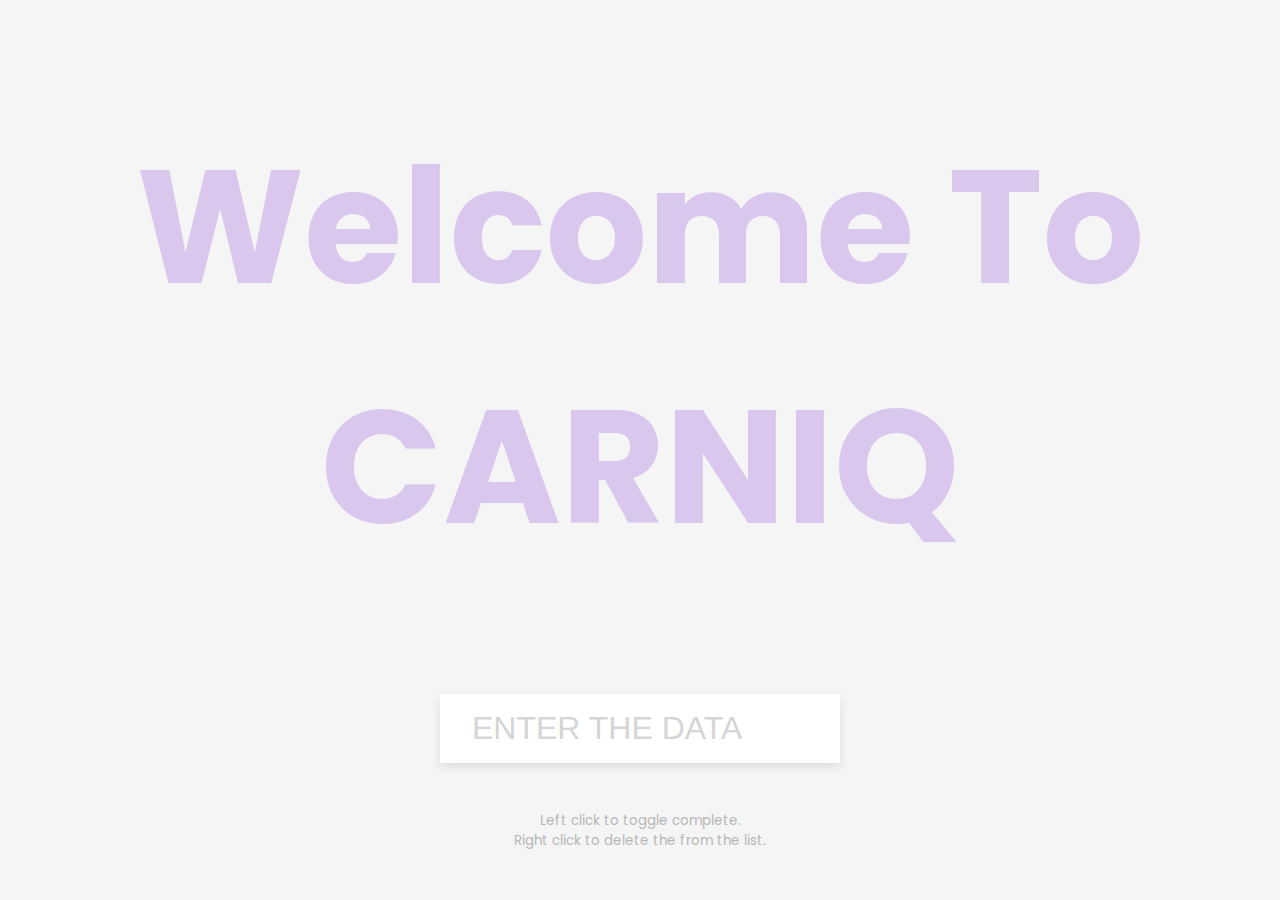
<file: CARNIQ-taskApp/index.html>
<!DOCTYPE html>
<html lang="en">
    <head>
        <meta charset="UTF-8" />
        <meta name="viewport" content="width=device-width, initial-scale=1.0" />
        <title>CARNIQ</title>                     <!-- App name  -->
        <link rel="stylesheet" href="style.css" />
        <script src="script.js" defer></script>
    </head>
    <body>
        <h1>Welcome To CARNIQ</h1>                  <!--Header -->
        <form id="form">
            <input
                type="text"
                id="input"
                class="input"
                placeholder="ENTER THE DATA"               
                autocomplete="off"
            />                                          <!-- Input area created -->
            <ul class="todos" id="todos"></ul>
        </form>
        <small
            >Left click to toggle complete. <br />Right click to delete the
            from the list.</small
        >
    </body>
</html>
</file>
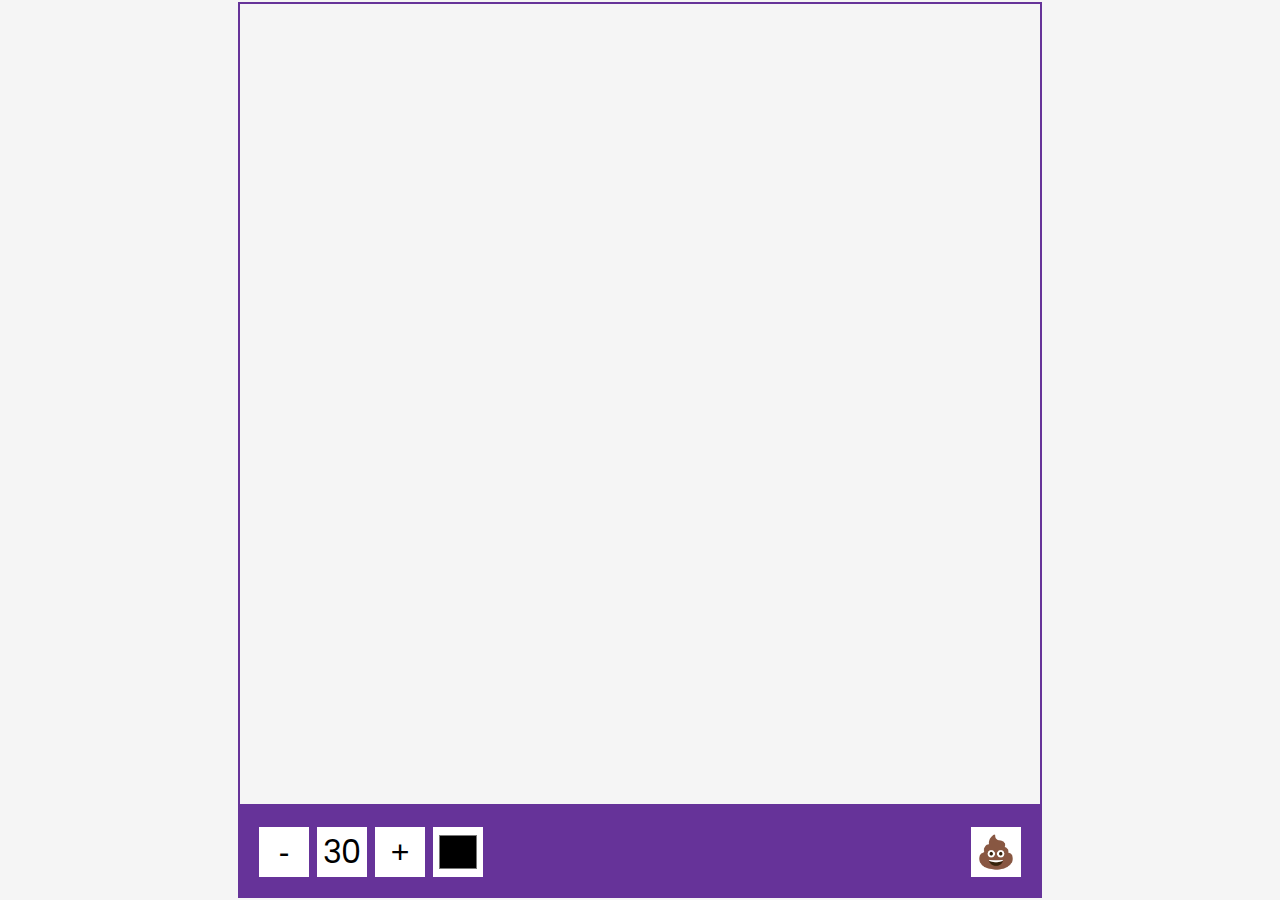
<file: drawing-app/index.html>
<!DOCTYPE html>
<html lang="en">
    <head>
        <meta charset="UTF-8" />
        <meta name="viewport" content="width=device-width, initial-scale=1.0" />
        <title>Drawing App</title>             <!--title  -->
        <link rel="stylesheet" href="style.css" />
        <script src="script.js" defer></script>            <!--Integrating js file  -->
    </head>
    <body>
        <canvas id="canvas" width="800" height="800"></canvas>            <!--canva size-->
        <div class="toolbox">
            <button id="decrease">-</button>
            <span id="size">30</span>
            <button id="increase">+</button>
            <input type="color" id="color" />                      <!-- inputs defined -->
            <button id="clear">💩</button>
        </div>
    </body>
</html>
</file>
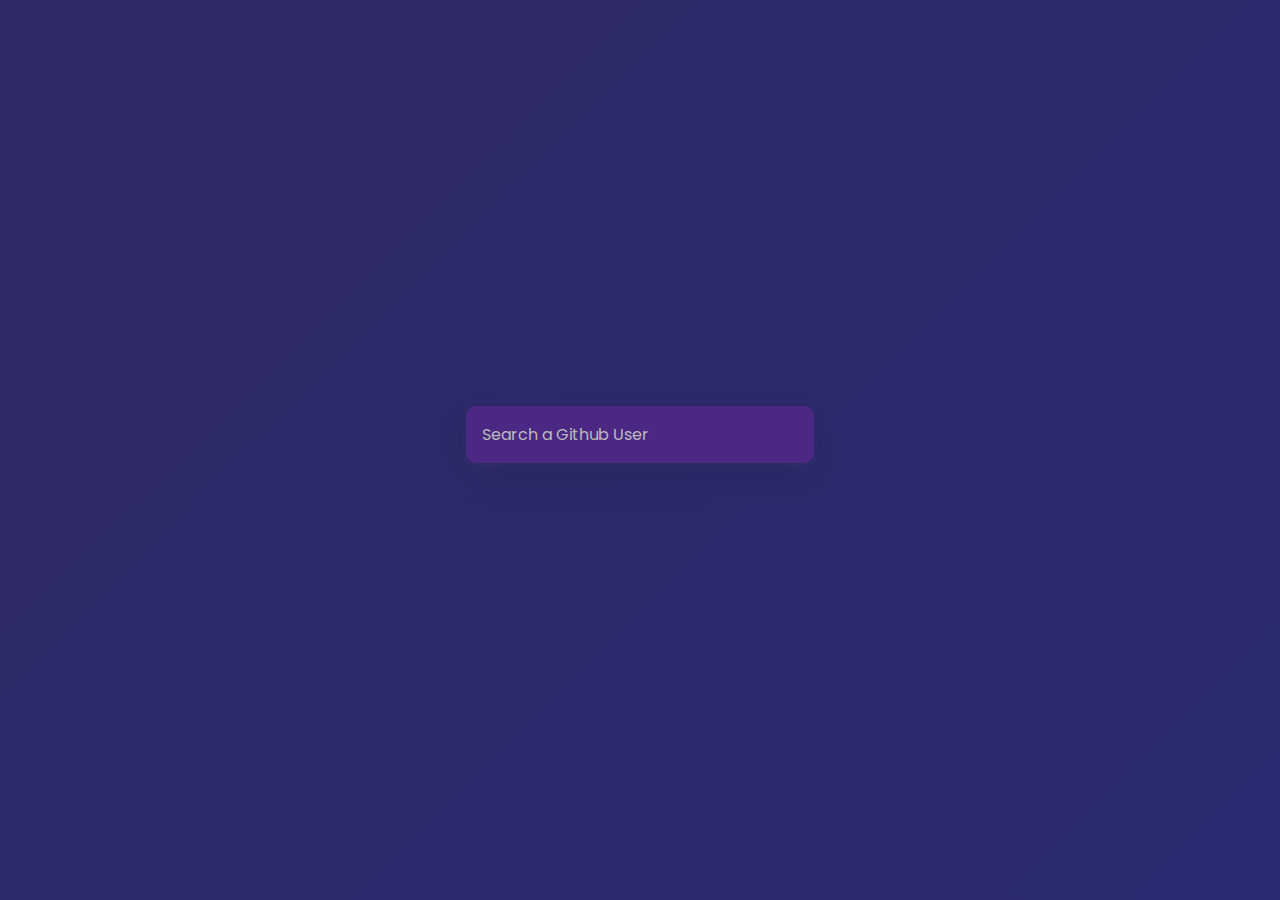
<file: github-profiles/index.html>
<!DOCTYPE html>
<html lang="en">
    <head>
        <meta charset="UTF-8" />
        <meta name="viewport" content="width=device-width, initial-scale=1.0" />
        <title>Github Profiles</title>                <!--Title -->
        <link rel="stylesheet" href="style.css" />
        <script src="script.js" defer></script>                <!--integrating js file  -->
    </head>
    <body>
        <form id="form">
            <input type="text" id="search" placeholder="Search a Github User" />
        </form>
        <main id="main"></main>
    </body>
</html>
</file>
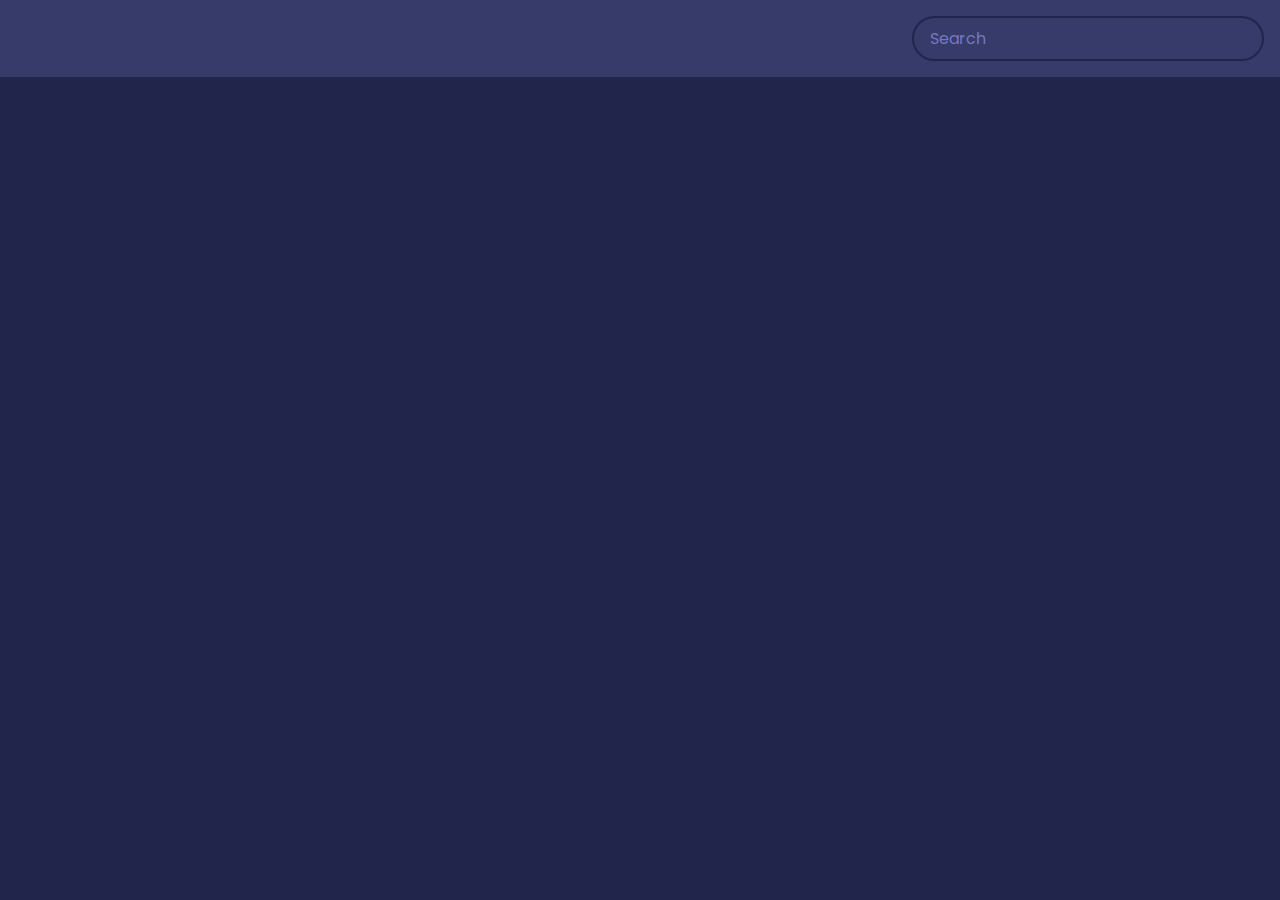
<file: Movie-app/index.html>
<!DOCTYPE html>
<html lang="en">
    <head>
        <meta charset="UTF-8" />
        <meta name="viewport" content="width=device-width, initial-scale=1.0" />
        <title>Movie App</title>                             <!-- name -->   
        <link rel="stylesheet" href="style.css" />
        <script src="script.js" defer></script>             <!--Integrating js file  -->
    </head>
    <body>
        <header>
            <form id="form">
                <input
                    type="text"
                    id="search"
                    placeholder="Search"                  
                    class="search"
                />                                <!-- search class -->
            </form>
        </header>
        <main id="main"></main>
    </body>
</html>
</file>
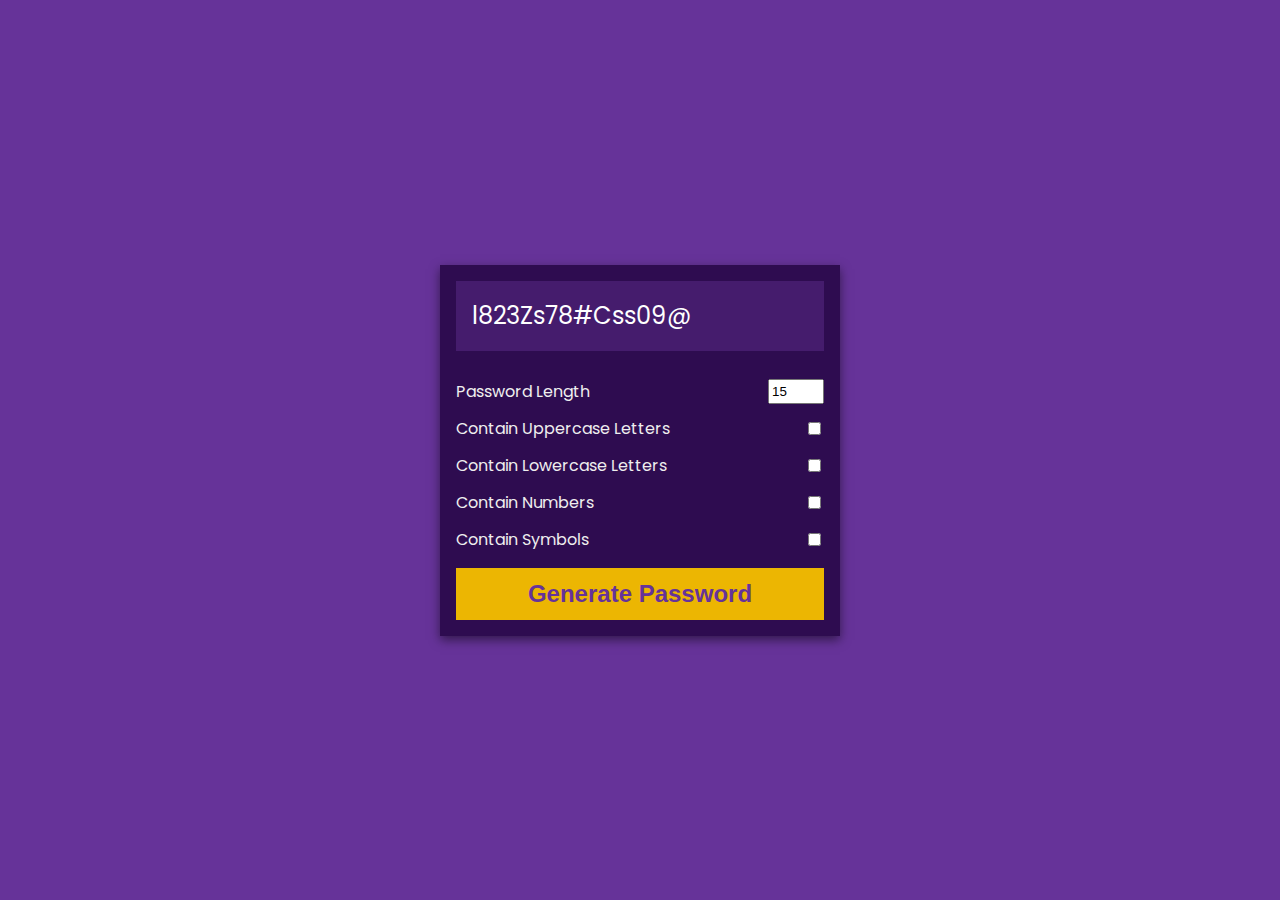
<file: password-genrator/index.html>
<!DOCTYPE html>
<html lang="en">
    <head>
        <meta charset="UTF-8" />
        <meta name="viewport" content="width=device-width, initial-scale=1.0" />
        <title>Password Generator</title>
        <link rel="stylesheet" href="style.css" />      <!-- Name-->
        <script src="script.js" defer></script>
    </head>
    <body>
        <div class="pw-container">
            <div class="pw-header">
                <div class="pw">
                    <span id="pw">l823Zs78#Css09@</span>    <!--Pre set -->
                    <button id="copy">Copy</button>
                </div>
            </div>
            <div class="pw-body">
                <div class="form-control">
                    <label for="len">Password Length</label>
                    <input id="len" value="15" type="number" min="2" max="30" />      <!-- all labels-->
                </div>
                <div class="form-control">
                    <label for="upper">Contain Uppercase Letters</label>            <!-- all labels-->
                    <input id="upper" type="checkbox" />
                </div>
                <div class="form-control">
                    <label for="lower">Contain Lowercase Letters</label>            <!-- all labels-->
                    <input id="lower" type="checkbox" />
                </div>
                <div class="form-control">
                    <label for="number">Contain Numbers</label>                 <!-- all labels-->
                    <input id="number" type="checkbox" />
                </div>
                <div class="form-control">
                    <label for="symbol">Contain Symbols</label>             <!-- all labels-->
                    <input id="symbol" type="checkbox" />
                </div>
                <button class="generate" id="generate">
                    Generate Password
                </button>
            </div>
        </div>
    </body>
</html>
</file>
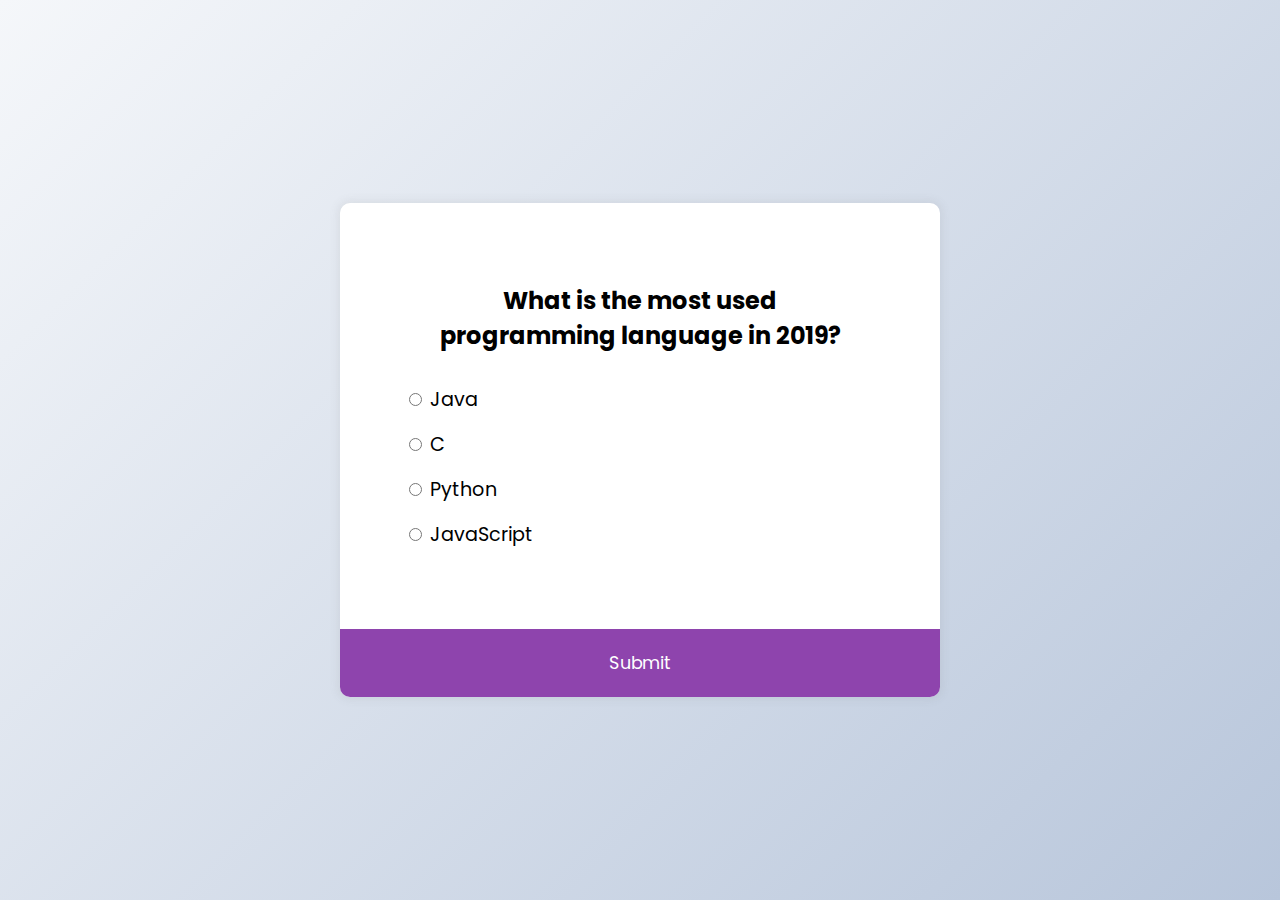
<file: Quiz-App/index.html>
<!DOCTYPE html>
<html lang="en">
    <head>
        <meta charset="UTF-8" />
        <meta name="viewport" content="width=device-width, initial-scale=1.0" />
        <title>Quiz App</title>
        <link rel="stylesheet" href="style.css" />
        <script src="script.js" defer></script>
    </head>
    <body>
        <div class="quiz-container" id="quiz">     <!-- defined a new class  --> 
            <div class="quiz-header">
                <h2 id="question">Question text</h2>
                <ul>
                    <li>
                        <input
                            type="radio"
                            id="a"
                            name="answer"
                            class="answer"
                        />
                        <label id="a_text" for="a">Question</label>  <!-- made space for each question  -->
                    </li>
                    <li>
                        <input
                            type="radio"
                            id="b"
                            name="answer"
                            class="answer"
                        />
                        <label id="b_text" for="b">Question</label> <!-- made space for each question  -->
                    </li>
                    <li>
                        <input
                            type="radio"
                            id="c"
                            name="answer"
                            class="answer"
                        />
                        <label id="c_text" for="c">Question</label>  <!-- made space for each question  -->
                    </li>
                    <li>
                        <input
                            type="radio"
                            id="d"
                            name="answer"
                            class="answer"
                        />
                        <label id="d_text" for="d">Question</label>
                    </li>
                </ul>
            </div>
            <button id="submit">Submit</button>    <!-- made submit botton -->
        </div>
    </body>
</html>
</file>
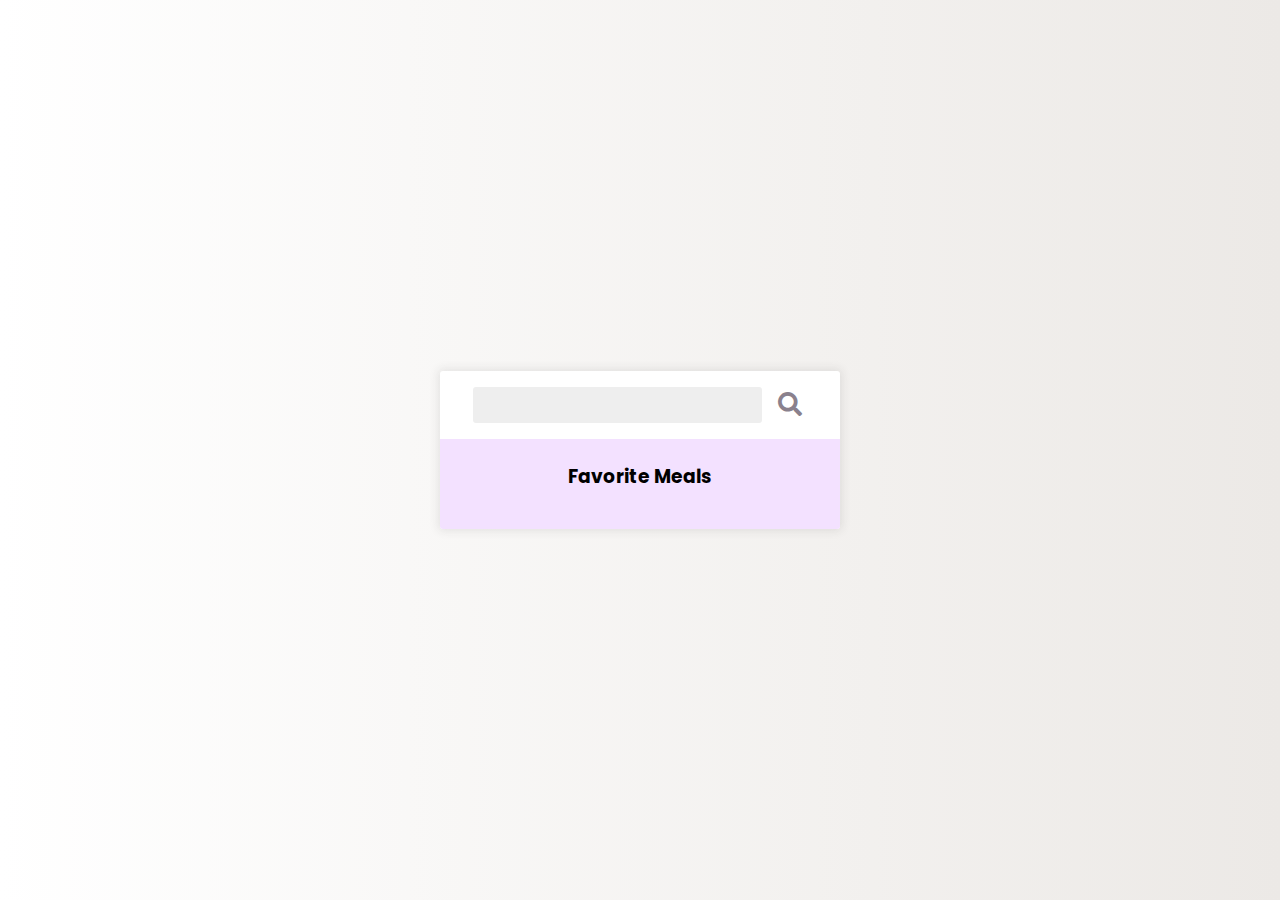
<file: Recipe-App/index.html>
<!DOCTYPE html>
<html lang="en">
    <head>
        <meta charset="UTF-8" />
        <meta name="viewport" content="width=device-width, initial-scale=1.0" />
        <title>Recipes App</title>
        <link
            rel="stylesheet"
            href="https://cdnjs.cloudflare.com/ajax/libs/font-awesome/5.14.0/css/all.min.css"
        />
        <link rel="stylesheet" href="style.css" />
        <script src="script.js" defer></script>         <!--Integrating js file -->
    </head>
    <body>
        <div class="mobile-container">                  <!-- made a new class-->
            <header>
                <input type="text" id="search-term" />
                <button id="search"><i class="fas fa-search"></i></button>
            </header>
            <div class="fav-container">
                <h3>Favorite Meals</h3>
                <ul class="fav-meals" id="fav-meals"></ul>    <!--making container -->
            </div>
            <div class="meals" id="meals"></div>
        </div>

        <div class="popup-container hidden" id="meal-popup">
            <div class="popup">
                <button id="close-popup" class="close-popup">      <!--popup -->
                    <i class="fas fa-times"></i>
                </button>
                <div class="meal-info" id="meal-info"></div>
            </div>
        </div>
    </body>
</html>
</file>
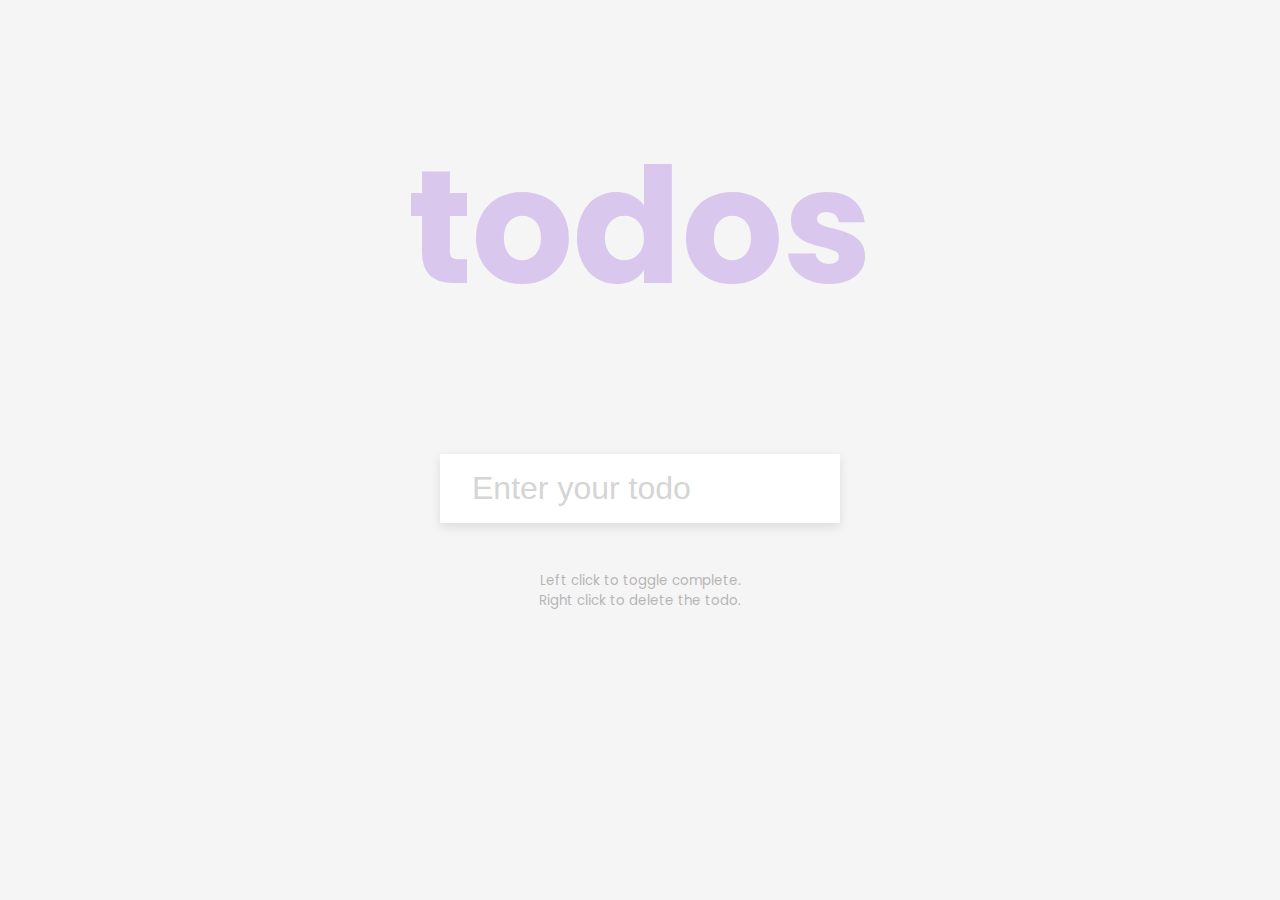
<file: todo-app/index.html>
<!DOCTYPE html>
<html lang="en">
    <head>
        <meta charset="UTF-8" />
        <meta name="viewport" content="width=device-width, initial-scale=1.0" />
        <title>ToDo App</title>                     <!-- App name  -->
        <link rel="stylesheet" href="style.css" />
        <script src="script.js" defer></script>
    </head>
    <body>
        <h1>todos</h1>                  <!--Header -->
        <form id="form">
            <input
                type="text"
                id="input"
                class="input"
                placeholder="Enter your todo"               
                autocomplete="off"
            />                                          <!-- Input area created -->
            <ul class="todos" id="todos"></ul>
        </form>
        <small
            >Left click to toggle complete. <br />Right click to delete the
            todo.</small
        >
    </body>
</html>
</file>
<file: CARNIQ-taskApp/style.css>
@import url("https://fonts.googleapis.com/css2?family=Poppins:wght@200;400;600&display=swap");

* {
    box-sizing: border-box;
}

body {
    background-color: #f5f5f5;              /* Background colour set */
    color: #444;
    display: flex;
    align-items: center;
    flex-direction: column;
    font-family: "Poppins", sans-serif;
    margin: 0;
    min-height: 100vh;
}

h1 {
    color: rgb(179, 131, 226);
    font-size: 10rem;                                          /*using gradiant colour */
    text-align: center;
    opacity: 0.4;
}

form {
    box-shadow: 0 4px 10px rgba(0, 0, 0, 0.1);              /* Form colour  */
    max-width: 100%;
    width: 400px;
}

.input {
    border: none;
    color: #444;
    font-size: 2rem;                           /*creatrd Input section  */
    padding: 1rem 2rem;
    display: block;
    width: 100%;
}

.input::placeholder {
    color: #d5d5d5;
}

.todos {
    background-color: #fff;
    padding: 0;
    margin: 0;                                          /* set the colour of text */
    list-style-type: none;
}

.todos li {
    border-top: 1px solid #e5e5e5;
    cursor: pointer;
    font-size: 1.5rem;
    padding: 1rem 2rem;
}

.todos li.completed {
    color: #b6b6b6;
    text-decoration: line-through;
}
                                                                           /* Now set the elinment and colour or text */
small {
    color: #b5b5b5;
    margin-top: 3rem;
    text-align: center;
}
</file>
<file: drawing-app/style.css>
@import url("https://fonts.googleapis.com/css2?family=Poppins:wght@200;400;600&display=swap");

* {
    box-sizing: border-box;
}

body {
    background-color: #f5f5f5;             /*body colour set  */
    display: flex;
    flex-direction: column;
    align-items: center;
    justify-content: center;
    font-family: "Poppins", sans-serif;
    margin: 0;
    min-height: 100vh;
}

canvas {
    border: 2px solid rebeccapurple;                    /* canva color set  */
}

.toolbox {
    background-color: rebeccapurple;
    border: 1px solid rebeccapurple;
    display: flex;
    padding: 1rem;
    width: 804px;
}

.toolbox > * {
    background-color: #fff;
    border: none;
    display: inline-flex;
    align-items: center;
    justify-content: center;                           /* Tool box */
    font-size: 2rem;
    padding: 0.25rem;
    margin: 0.25rem;
    height: 50px;
    width: 50px;
}

.toolbox > *:last-child {
    margin-left: auto;
}
</file>
<file: github-profiles/style.css>
@import url("https://fonts.googleapis.com/css2?family=Poppins:wght@200;400;600&display=swap");

* {
    box-sizing: border-box;
}

body {
    background-color: #2a2a72;
    background-image: linear-gradient(315deg, #2a2a72 0%, #2e2a68 74%);
    display: flex;
    flex-direction: column;
    align-items: center;
    justify-content: center;
    font-family: "Poppins", sans-serif;
    margin: 0;
    min-height: 100vh;
}

input {
    background-color: #4c2885;
    border-radius: 10px;
    border: none;
    box-shadow: 0 5px 10px rgba(154, 160, 185, 0.05),
        0 15px 40px rgba(0, 0, 0, 0.1);
    color: white;
    font-family: inherit;
    font-size: 1rem;
    padding: 1rem;
    margin-bottom: 2rem;
}

input::placeholder {
    color: #bbb;
}

input:focus {
    outline: none;
}

.card {
    background-color: #4c2885;
    background-image: linear-gradient(315deg, #4c2885 0%, #4c11ac 100%);
    border-radius: 20px;
    box-shadow: 0 5px 10px rgba(154, 160, 185, 0.05),
        0 15px 40px rgba(0, 0, 0, 0.1);
    display: flex;
    padding: 3rem;
    max-width: 800px;
}

.avatar {
    border: 10px solid #2a2a72;
    border-radius: 50%;
    height: 150px;
    width: 150px;
}

.user-info {
    color: #eee;
    margin-left: 2rem;
}

.user-info h2 {
    margin-top: 0;
}

.user-info ul {
    display: flex;
    justify-content: space-between;
    list-style-type: none;
    padding: 0;
    max-width: 400px;
}

.user-info ul li {
    display: flex;
    align-items: center;
}

.user-info ul li strong {
    font-size: 0.9rem;
    margin-left: 0.5rem;
}

.repo {
    background-color: #2a2a72;
    border-radius: 5px;
    display: inline-block;
    color: white;
    font-size: 0.7rem;
    padding: 0.25rem 0.5rem;
    margin-right: 0.5rem;
    margin-bottom: 0.5rem;
    text-decoration: none;
}
</file>
<file: Movie-app/style.css>
@import url("https://fonts.googleapis.com/css2?family=Poppins:wght@200;400;600&display=swap");

* {
    box-sizing: border-box;
}

body {
    background-color: #22254b;
    font-family: "Poppins", sans-serif;              /* body color & font */
    margin: 0;
}

header {
    background-color: #373b69;
    display: flex;
    justify-content: flex-end;
    padding: 1rem;
}

.search {
    background-color: transparent;                    /*Search pannel  */ 
    border: 2px solid #22254b;
    border-radius: 50px;
    color: #fff;
    font-family: inherit;
    font-size: 1rem;
    padding: 0.5rem 1rem;
}

.search::placeholder {
    color: #7378c5;
}

.search:focus {
    background-color: #22254b;                            /*  */
    outline: none;
}

main {
    display: flex;
    flex-wrap: wrap;
}

.movie {
    background-color: #373b69;
    border-radius: 3px;
    box-shadow: 0 4px 5px rgba(0, 0, 0, 0.2);                      /* movie will be visible like */
    overflow: hidden;
    position: relative;
    margin: 1rem;
    width: 300px;
}

.movie img {
    width: 100%;
}

.movie-info {
    color: #eee;
    display: flex;
    align-items: center;
    justify-content: space-between;                      /* movie info */
    padding: 0.5rem 1rem 1rem;
    letter-spacing: 0.5px;
}

.movie-info h3 {
    margin: 0;
}

.movie-info span {
    background-color: #22254b;
    border-radius: 3px;
    font-weight: bold;
    padding: 0.25rem 0.5rem;
}
.movie-info span.green {
    color: rgb(39, 189, 39);
}

.movie-info span.orange {                                   /* other movie info   */
    color: orange;
}

.movie-info span.red {
    color: rgb(189, 42, 42);
}

.overview {
    background-color: #fff;
    padding: 2rem;
    position: absolute;
    max-height: 100%;
    overflow: auto;
    left: 0;
    bottom: 0;
    right: 0;
    transform: translateY(101%);
    transition: transform 0.3s ease-in;
}

.overview h3 {
    margin-top: 0;
}

.movie:hover .overview {
    transform: translateY(0);
}
</file>
<file: password-genrator/style.css>
@import url("https://fonts.googleapis.com/css2?family=Poppins:wght@200;400;600&display=swap");

* {
    box-sizing: border-box;
}

body {
    background-color: rebeccapurple;        /* body  */
    color: white;
    display: flex;
    align-items: center;
    justify-content: center;
    font-family: "Poppins", sans-serif;
    margin: 0;
    min-height: 100vh;
}

.pw-container {
    background-color: rgb(46, 12, 80);
    box-shadow: 0 4px 10px rgba(0, 0, 0, 0.5);             /*  for counter */
    min-width: 400px;
}

.pw-header {
    padding: 1rem;
}

.pw {
    background-color: rgb(69, 28, 109);               /* password background colour*/     
    display: flex;
    font-size: 1.5rem;
    align-items: center;
    height: 70px;
    width: 100%;
    position: relative;
    padding: 1rem;
    overflow: auto;
}

.pw button {
    background-color: white;
    border: none;
    color: rgb(29, 2, 56);
    cursor: pointer;
    font-family: inherit;
    font-weight: bold;
    padding: 0.25rem;
    position: absolute;
    top: 0;
    right: 0;
    transform: translate(0, 20%);
    transition: opacity 0.2s ease, transform 0.2s ease;
    opacity: 0;
}

.pw:hover button {
    opacity: 1;
    transform: translate(0, 0%);                           /* setting all the buttons */   
}

.pw-body {
    padding: 0 1rem 1rem;
}

.form-control {
    color: #eee;
    display: flex;
    justify-content: space-between;
    margin: 0.75rem 0;
}

.generate {
    background-color: #ecb602;
    border: none;
    color: rebeccapurple;
    cursor: pointer;
    display: block;
    font-size: 1.5rem;
    font-weight: bold;
    padding: 0.75rem;
    margin-top: 1rem;
    width: 100%;
}
</file>
<file: Quiz-App/style.css>
@import url("https://fonts.googleapis.com/css2?family=Poppins:wght@200;400;600&display=swap");

* {
    box-sizing: border-box;
}

body {
    background-color: #b8c6db;
    background-image: linear-gradient(315deg, #b8c6db 0%, #f5f7fa 100%);    /* body formate defined */
    display: flex;
    align-items: center;
    justify-content: center;
    font-family: "Poppins", sans-serif;
    margin: 0;
    min-height: 100vh;
}

.quiz-container {
    background-color: #fff;
    border-radius: 10px;
    box-shadow: 0 0 10px 2px rgba(100, 100, 100, 0.1);   /* container defined  */
    overflow: hidden;
    width: 600px;
    max-width: 100%;
}

.quiz-header {
    padding: 4rem;
}

h2 {
    padding: 1rem;
    text-align: center;
    margin: 0;
}

ul {
    list-style-type: none;
    padding: 0;
}

ul li {
    font-size: 1.2rem;
    margin: 1rem 0;
}

ul li label {
    cursor: pointer;
}

button {
    background-color: #8e44ad;               /* Botton colour and ever other things defined */
    border: none;
    color: white;
    cursor: pointer;
    display: block;
    font-family: inherit;
    font-size: 1.1rem;
    width: 100%;
    padding: 1.3rem;
}

button:hover {
    background-color: #732d91;
}

button:focus {
    background-color: #5e3370;
    outline: none;
}
</file>
<file: Recipe-App/style.css>
@import url("https://fonts.googleapis.com/css2?family=Poppins:wght@200;400;600&display=swap");

* {
    box-sizing: border-box;
}

body {
    background: #ece9e6;
    background: -webkit-linear-gradient(to right, #ffffff, #ece9e6);
    background: linear-gradient(to right, #ffffff, #ece9e6);
    display: flex;                                  /*colour of the body...... */
    align-items: center;
    justify-content: center;
    font-family: "Poppins", sans-serif;
    margin: 0;
    min-height: 100vh;
}

img {
    max-width: 100%;
}

.mobile-container {
    background-color: #fff;
    box-shadow: 0 0 10px 2px #3333331a;     /* Container portion*/
    border-radius: 3px;
    overflow: hidden;
    width: 400px;
}

header {
    display: flex;
    align-items: center;
    justify-content: center;     /*header portion */
    padding: 1rem;
}

header input {
    background-color: #eee;
    border: none;
    border-radius: 3px;                  /*to take input */
    font-family: inherit;
    padding: 0.5rem 1rem;
}

header button {
    background-color: transparent;
    border: none;
    color: rgb(138, 129, 141);       /*  header colour and size */
    font-size: 1.5rem;
    margin-left: 10px;
}

.fav-container {
    background-color: rgb(243, 225, 255);
    padding: 0.25rem 1rem;
    text-align: center;
}

.fav-meals {
    display: flex;
    flex-wrap: wrap;
    justify-content: center;             /*  Inner part section */

    list-style-type: none;
    padding: 0;
}

.fav-meals li {
    cursor: pointer;
    position: relative;
    margin: 5px;
    width: 75px;
}

.fav-meals li .clear {
    background-color: transparent;
    border: none;
    cursor: pointer;
    opacity: 0;                              /* List formate  */
    position: absolute;
    top: -0.5rem;
    right: -0.5rem;
    font-size: 1.2rem;
}

.fav-meals li:hover .clear {
    opacity: 1;
}

.fav-meals li img {
    border: 2px solid #ffffff;
    border-radius: 50%;
    box-shadow: 0 0 10px 2px #3333331a;
    object-fit: cover;
    height: 70px;
    width: 70px;
}

.fav-meals li span {
    display: inline-block;
    font-size: 0.9rem;
    white-space: nowrap;
    overflow: hidden;
    text-overflow: ellipsis;
    width: 75px;
}

.meal {
    border-radius: 3px;
    box-shadow: 0 0 10px 2px #3333331a;
    cursor: pointer;
    margin: 1.5rem;
    overflow: hidden;                                            /* Meal portion  */
}

.meal-header {
    position: relative;
}

.meal-header .random {
    position: absolute;
    top: 1rem;
    background-color: #fff;
    padding: 0.25rem 1rem;
    border-top-right-radius: 3px;
    border-bottom-right-radius: 3px;
}

.meal-header img {
    object-fit: cover;
    height: 250px;
    width: 100%;
}

.meal-body {
    display: flex;
    align-items: center;
    justify-content: space-between;
    padding: 1rem;
}

.meal-body h4 {
    margin: 0;
}                                                    /* Inner body  */

.meal-body .fav-btn {
    border: none;
    background-color: transparent;
    color: rgb(197, 188, 188);
    cursor: pointer;
    font-size: 1.2rem;
}

.meal-body .fav-btn.active {
    color: rebeccapurple;
}

.popup-container {
    background-color: rgba(0, 0, 0, 0.5);
    display: flex;
    align-items: center;
    justify-content: center;
    position: fixed;
    left: 0;
    right: 0;
    top: 0;
    bottom: 0;                   /* popup formate setting  */
}

.popup-container.hidden {
    opacity: 0;
    pointer-events: none;
}

.popup {
    background-color: #fff;
    border-radius: 5px;
    padding: 0 2rem;
    position: relative;
    overflow: auto;
    max-height: 100vh;
    max-width: 600px;
    width: 100%;
}

.popup .close-popup {
    background-color: transparent;
    border: none;
    cursor: pointer;
    font-size: 1.5rem;
    position: absolute;
    top: 1rem;
    right: 1rem;
}

.meal-info h1 {
    text-align: center;
}
</file>
<file: todo-app/style.css>
@import url("https://fonts.googleapis.com/css2?family=Poppins:wght@200;400;600&display=swap");

* {
    box-sizing: border-box;
}

body {
    background-color: #f5f5f5;              /* Background colour set */
    color: #444;
    display: flex;
    align-items: center;
    flex-direction: column;
    font-family: "Poppins", sans-serif;
    margin: 0;
    min-height: 100vh;
}

h1 {
    color: rgb(179, 131, 226);
    font-size: 10rem;                                          /*using gradiant colour */
    text-align: center;
    opacity: 0.4;
}

form {
    box-shadow: 0 4px 10px rgba(0, 0, 0, 0.1);              /* Form colour  */
    max-width: 100%;
    width: 400px;
}

.input {
    border: none;
    color: #444;
    font-size: 2rem;                           /*creatrd Input section  */
    padding: 1rem 2rem;
    display: block;
    width: 100%;
}

.input::placeholder {
    color: #d5d5d5;
}

.todos {
    background-color: #fff;
    padding: 0;
    margin: 0;                                          /* set the colour of text */
    list-style-type: none;
}

.todos li {
    border-top: 1px solid #e5e5e5;
    cursor: pointer;
    font-size: 1.5rem;
    padding: 1rem 2rem;
}

.todos li.completed {
    color: #b6b6b6;
    text-decoration: line-through;
}
                                                                           /* Now set the elinment and colour or text */
small {
    color: #b5b5b5;
    margin-top: 3rem;
    text-align: center;
}
</file>
